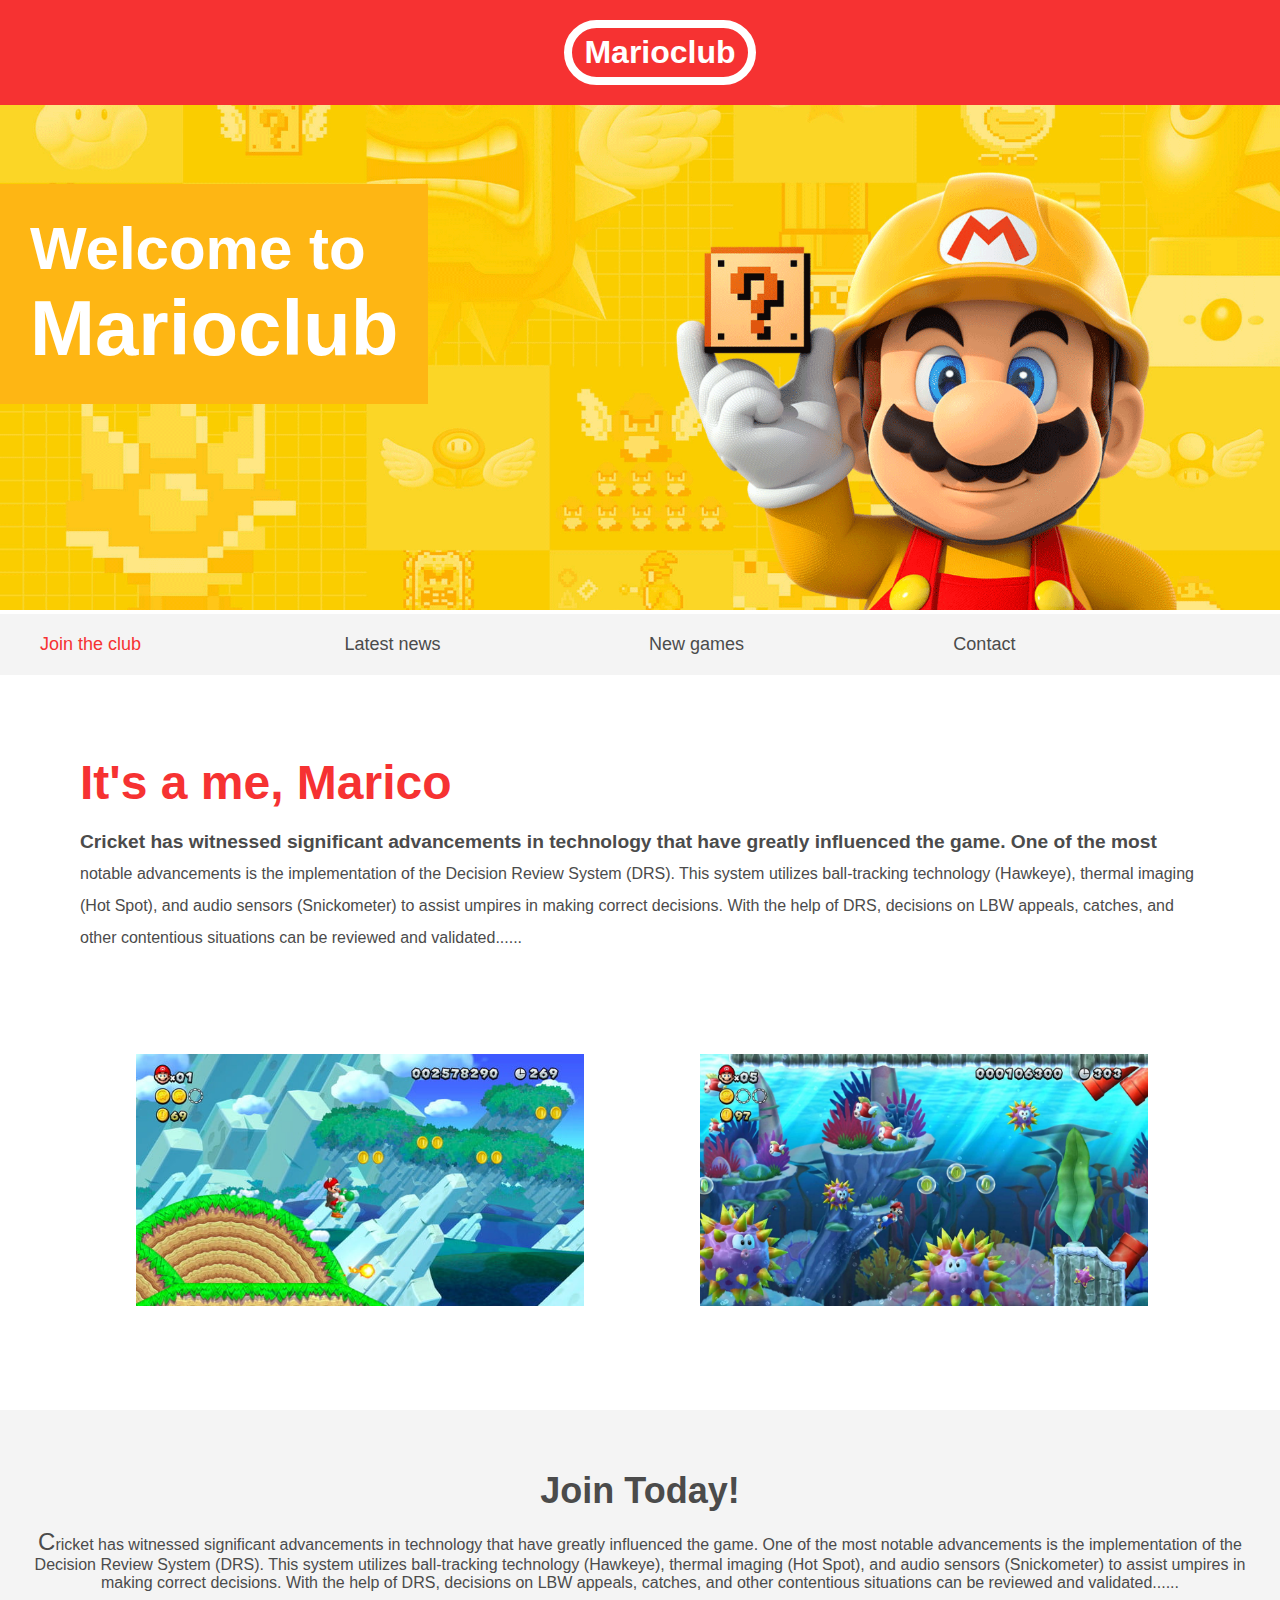
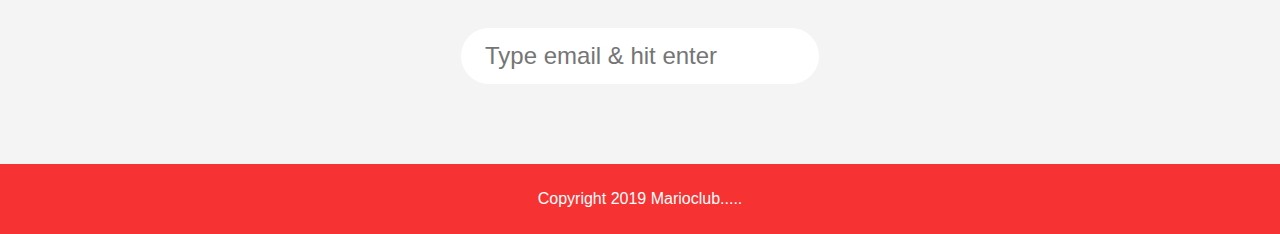
<file: index.html>
<!DOCTYPE html>
<html>

<head>
    <meta name="viewport" content="width=device-width, initial-scale=1.0">
    <link rel="stylesheet" href="styles.css">
    <title>Marioclub</title>
</head>

<body> 
    <header>
        <h1>Marioclub</h1>
    </header> 
    <section class="banner">
        <img src="img/banner.png" alt="marioclub welcome banner">
        <div class="welcome">
            <h2>Welcome to <br><span>Marioclub</span></h2>
        </div>
    </section> 
    <nav class="main-nav">
        <ul>
            <li><a href="/join.html" class="join">Join the club</a></li>
            <li><a href="/news.html">Latest news</a> </li>
            <li><a href="/games.html">New games</a></li>
            <li><a href="/contact.html">Contact</a></li>
        </ul>
    </nav>

    <main>
        <article>
            <h2>It's a me, Marico</h2>
            <p>Cricket has witnessed significant advancements in technology that have greatly influenced the game. One of the most notable advancements is the implementation of the Decision Review System (DRS). This system utilizes ball-tracking technology (Hawkeye), thermal imaging (Hot Spot), and audio sensors (Snickometer) to assist umpires in making correct decisions. With the help of DRS, decisions on LBW appeals, catches, and other contentious situations can be reviewed and validated.</p>   
        </article>

        <ul class="images">
            <li><img src="img/thumb-1.png" alt="mario thumb 1"></li>
            <li><img src="img/thumb-2.png" alt="mario thumb 2"></li>
        </ul>
    </main>

    <section class="join">
        <h2>Join Today!</h2>
        <p>Cricket has witnessed significant advancements in technology that have greatly influenced the game. One of the most notable advancements is the implementation of the Decision Review System (DRS). This system utilizes ball-tracking technology (Hawkeye), thermal imaging (Hot Spot), and audio sensors (Snickometer) to assist umpires in making correct decisions. With the help of DRS, decisions on LBW appeals, catches, and other contentious situations can be reviewed and validated.</p>
        <form>
            <input type="email" name="email" placeholder="Type email & hit enter" required>
        </form>
    </section>

    <footer>
        <p class="copyright">Copyright 2019 Marioclub</p>
    </footer>

</body>    
</html>
</file>
<file: styles.css>
body, ul, li, h1, h2, a{
    margin: 0;
    padding: 0;
    font-family: arial;
}

header{
    background-color: #F63232;
    padding: 20px;
    text-align: center;
    position: fixed;
    width: 100%;
    z-index: 1;                 /* if required item is bottom we have bring Up use z-index */
    top: 0;
    left: 0;
}
header h1{
    color: white;
    border: 8px solid white;
    padding: 6px 12px;             /*Top-bottom   left-right */
    display: inline-block;
    border-radius: 36px;            /* corners are curved */
}
.banner{       /* Parent must be relative */
    position: relative;
}

.banner img{   /* above banner is relative */
    max-width: 100%; 
 }

 .banner .welcome{
    background-color: #FEB614;
    color: white;
    padding: 30px;
    position: absolute;
    left: 0;
    top: 30%;
 }
 .banner h2{
    font-size: 74px;
 }
 .banner h2 span{
    font-size: 1.3em;
 }
 nav{
    background-color: #F4F4F4;
    padding: 20px;
    position: sticky;
    top: 106px;
}
nav ul{
    white-space: nowrap;  /* It is not going to next line */
    max-width: 1200px;
    margin: 0 auto;
} 
nav li{
    width: 25%;
    display: inline-block;
    font-size: 24px;
}
nav li a{
    text-decoration: none;
    color: #4B4B4B;   
}
nav li a.join{
    color: #F63232;
}
main{
    max-width: 100%;
    width: 1200px;
    margin: 80px auto;
    padding: 0 40px;
    box-sizing: border-box;
}
article h2{
    color: #F63232;
    font-size: 48px;
}
article p{
    line-height: 2em;
    color: #4b4b4b;
}
.images{
    text-align: center;
    margin: 80px 0;
    white-space: nowrap;
}
.images li{
    display: inline-block;
    width: 40%;
    margin: 20px 5%;
}
.images li img{
    max-width: 100%;
}
section.join{
    background: #F4F4F4;
    text-align: center;
    padding: 60px 20px;
    color: #4b4b4b;
}
.join h2{
    font-size: 36px;
}
form input{
    margin: 20px 0;
    padding: 10px 20px;
    font-size: 24px;
    border-radius: 28px;
    border: 4px solid white;
}
footer{
    background: #F63232;
    color: white;
    padding: 10px;
    text-align: center;
}

/* pseudo classes */

nav li a:hover{        /* underline in the tabs*/
    text-decoration: underline;
    /* background-color: pink;
    padding: 3px; */
}

.images li:hover{
    position: relative;
    top: -4px;
}

form input:focus{
    border: 4px dashed #4b4b4b;
    outline: none;
}

form input:valid{
    border: 4px solid #71d300;
}
/* nav li:first-child{
    border: 3px solid #F63232;
} */

/* Pseudo Elements */

article p::first-line{
    font-weight: bold;
    font-size: 1.2em;
}

section.join p::first-letter{
    font-size: 1.5em;
}

p::selection{
    background-color: #F63232;
    color: white;
}

p::after{
    content: '.....';
}

/* responsive style */

@media screen and (max-width: 1400px){
    .banner .welcome h2{
        font-size: 60px;
    }
    nav li{
       font-size: 18px; 
    }   
}

@media screen and (max-width: 960px){
    .banner .welcome h2{
        font-size: 40px;
    }   
}

@media screen and (max-width: 700px){
    .banner .welcome{
        position: relative;
        text-align: center;
        padding: 10px;
    } 
    .banner .welcome br{
        display: none;
    } 
    .banner .welcome h2{
        font-size: 25px;
    } 
    .banner .welcome span{
        font-size: 1em;
    } 
    .images li{
        width: 100%;
        margin: 20px auto;
        display: block;
    }
}

@media screen and (max-width: 560px){

    nav li{
        font-size: 20px;
        display: block;
        width: 100%;
        margin: 12px 0;
    }
    header{
        position: relative;
    }
    nav{
        top: 0;
    }
}
</file>
